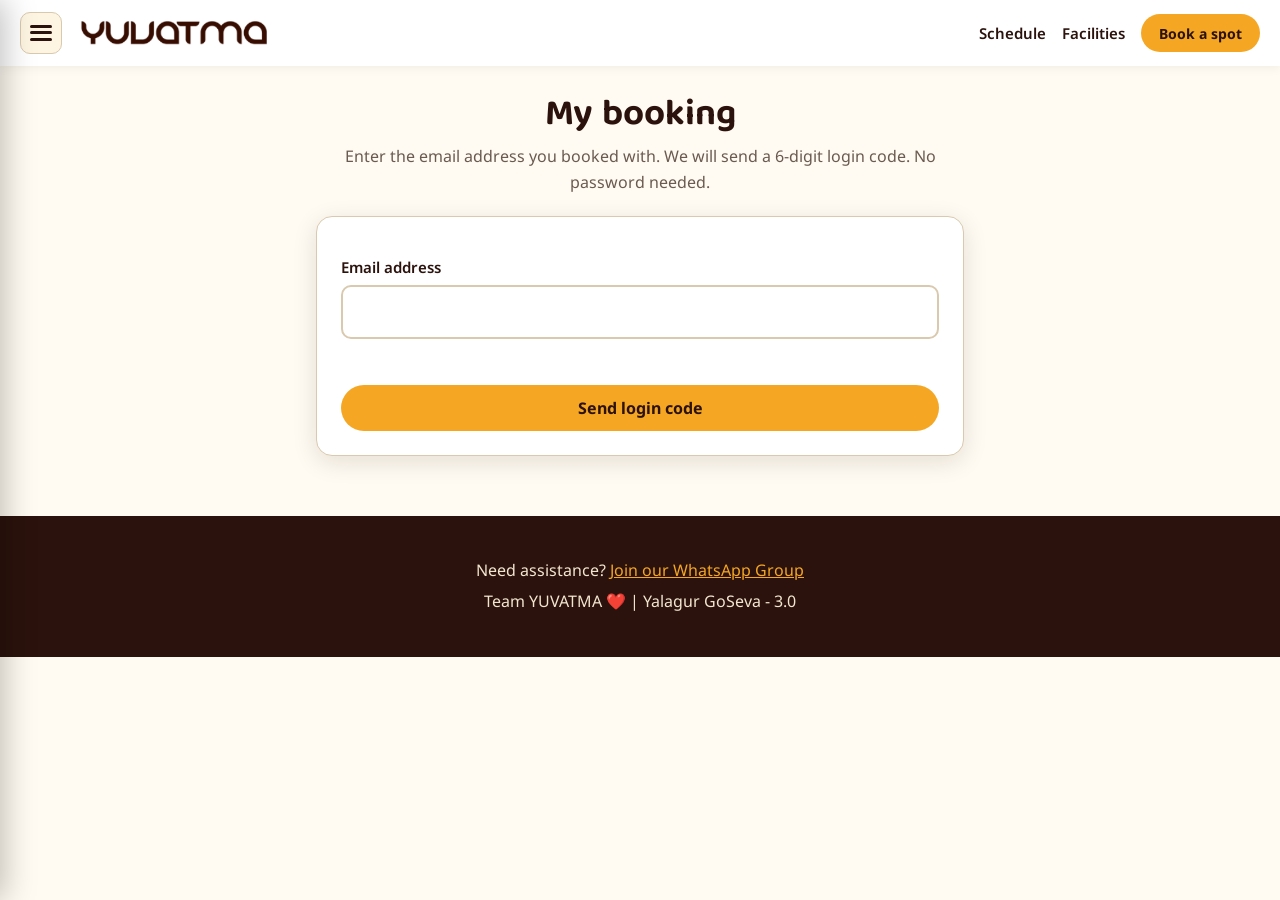
<file: my-booking.html>
<!doctype html>
<html lang="en">
<head>
<meta charset="utf-8">
<meta name="viewport" content="width=device-width,initial-scale=1">
<title>My Booking | Yuvatma 2026 | GoSeva - 3.0</title>
<link rel="preconnect" href="https://fonts.googleapis.com">
<link rel="preconnect" href="https://fonts.gstatic.com" crossorigin>
<link href="https://fonts.googleapis.com/css2?family=Baloo+Tamma+2:wght@600;700;800&family=Noto+Sans:wght@400;600;700&family=Noto+Sans+Kannada:wght@400;600;700&display=swap" rel="stylesheet">
<link rel="stylesheet" href="style.css">
</head>
<body>

<header class="top">
  <div class="top-left">
    <button type="button" class="menu-btn" id="menu-btn" aria-label="Open Navigation Menu">
      <span class="bar"></span>
      <span class="bar"></span>
      <span class="bar"></span>
    </button>
    <a href="index.html">
      <img class="logo" src="logo.png" alt="YUVATMA" onerror="this.src='assets/logo.png'">
    </a>
  </div>
  <nav class="top-nav">
    <a href="index.html#schedule" class="nav-link">Schedule</a>
    <a href="index.html#facilities" class="nav-link">Facilities</a>
    <a class="btn sm" href="index.html#book">Book a spot</a>
  </nav>
</header>

<!-- Sidebar Drawer -->
<div class="sidebar-overlay" id="sidebar-overlay" aria-hidden="true"></div>
<aside class="sidebar" id="sidebar" aria-label="Main Navigation" aria-hidden="true">
  <div class="sidebar-header">
    <div class="sidebar-brand">
      <img src="logo.png" alt="YUVATMA" class="sidebar-logo" onerror="this.src='assets/logo.png'">
      <h3 class="sidebar-title">Yalagur Yatra 2026</h3>
    </div>
    <button type="button" class="sidebar-close" id="sidebar-close" aria-label="Close menu" title="Close menu">&#10005;</button>
  </div>

  <div class="sidebar-profile">
    <div class="profile-avatar">👤</div>
    <div class="profile-info">
      <span class="profile-name" id="sidebar-user-name">My Account</span>
      <span class="profile-status" id="sidebar-user-status">View &amp; manage bookings</span>
    </div>
  </div>

  <nav class="sidebar-nav">
    <a href="index.html" class="sidebar-link">
      <span class="icon">🏠</span> Home Page
    </a>
    <a href="index.html#schedule" class="sidebar-link">
      <span class="icon">📅</span> 2-Day Schedule
    </a>
    <a href="index.html#facilities" class="sidebar-link">
      <span class="icon">✨</span> Facilities Provided
    </a>
    <a href="index.html#seats" class="sidebar-link">
      <span class="icon">🚌</span> Live Seats Left
    </a>
    <a href="index.html#book" class="sidebar-link">
      <span class="icon">🎟️</span> Book Your Spot
    </a>
    <div class="sidebar-divider"></div>
    <a href="my-booking.html" class="sidebar-link highlight">
      <span class="icon">📑</span> My Bookings
    </a>
    <div class="sidebar-divider"></div>
    <div class="sidebar-contact-box">
      <h4>Contact YUVATMA</h4>
      <p class="contact-sub">Questions about your verification or payment?</p>
      <a href="https://chat.whatsapp.com/E0sBKM5HKgl7DMPtVPsWwL?s=cl&p=a&iam=2" target="_blank" class="contact-pill wa" id="sb-wa-link">
        <span>💬</span> WhatsApp Group
      </a>
      <a href="tel:+919739755771" class="contact-pill phone" id="sb-tel-link">
        <span>📞</span> Call: +91 9739755771
      </a>
      <a href="mailto:jahagirdarvivek26@gmail.com" class="contact-pill mail" id="sb-mail-link">
        <span>✉️</span> Email Support
      </a>
    </div>
  </nav>
</aside>

<main class="book">
  <h2>My booking</h2>
  <p class="sub" id="sub"></p>
  <div class="card" id="box"></div>
</main>

<footer>
  <p>Need assistance? <a id="wa" href="https://chat.whatsapp.com/E0sBKM5HKgl7DMPtVPsWwL?s=cl&p=a&iam=2" target="_blank">Join our WhatsApp Group</a></p>
  <p>Team YUVATMA ❤️ | Yalagur GoSeva - 3.0</p>
</footer>

<script src="config.js"></script>
<script src="account.js"></script>
</body>
</html>
</file>
<file: style.css>
:root {
  --red: #9e1b1f;
  --deep: #6f1015;
  --gold: #f5a623;
  --gold-light: #fef4e2;
  --ink: #2b120c;
  --ink-light: #523b34;
  --paper: #fffbf2;
  --paper-card: #ffffff;
  --leaf: #2f6b3a;
  --leaf-light: #e8f5ec;
  --line: #d9c9ae;
  --r: 16px;
  --shadow: 0 8px 24px rgba(43, 18, 12, 0.1);
  --shadow-lg: 0 16px 40px rgba(43, 18, 12, 0.16);
}

* {
  box-sizing: border-box;
}

html {
  scroll-behavior: smooth;
}

body {
  margin: 0;
  font: 400 16px/1.6 "Noto Sans", "Noto Sans Kannada", sans-serif;
  color: var(--ink);
  background: var(--paper);
  -webkit-font-smoothing: antialiased;
}

h1, h2, h3, h4 {
  font-family: "Baloo Tamma 2", "Noto Sans Kannada", sans-serif;
  line-height: 1.15;
  margin: 0;
}

[hidden] {
  display: none !important;
}

:focus-visible {
  outline: 3px solid var(--red);
  outline-offset: 2px;
}

/* Announcement Bar */
.announcement-bar {
  background: var(--ink);
  color: var(--gold);
  text-align: center;
  padding: 8px 16px;
  font-size: 14px;
  font-weight: 600;
  display: flex;
  justify-content: center;
  align-items: center;
  gap: 8px;
}
.announcement-bar a, .announcement-bar button {
  color: #fff;
  text-decoration: underline;
  background: none;
  border: 0;
  font: inherit;
  font-weight: 700;
  cursor: pointer;
  margin-left: 6px;
  padding: 0;
}

/* Top Header */
.top {
  display: flex;
  justify-content: space-between;
  align-items: center;
  padding: 12px 20px;
  background: #ffffff;
  position: sticky;
  top: 0;
  z-index: 90;
  box-shadow: 0 2px 10px rgba(43, 18, 12, 0.06);
}

.top-left {
  display: flex;
  align-items: center;
  gap: 14px;
}

.menu-btn {
  display: flex;
  flex-direction: column;
  justify-content: space-around;
  width: 42px;
  height: 42px;
  background: var(--gold-light);
  border: 1px solid var(--line);
  border-radius: 10px;
  padding: 10px 9px;
  cursor: pointer;
  transition: all 0.2s ease;
}
.menu-btn:hover {
  background: #fae4be;
}
.menu-btn .bar {
  width: 100%;
  height: 3px;
  background: var(--ink);
  border-radius: 999px;
  transition: all 0.2s ease;
}

.logo {
  height: 34px;
  width: auto;
  display: block;
}

.top-nav {
  display: flex;
  align-items: center;
  gap: 16px;
}
.top-nav .nav-link {
  color: var(--ink);
  font-weight: 600;
  text-decoration: none;
  font-size: 15px;
  display: none;
}
@media (min-width: 680px) {
  .top-nav .nav-link {
    display: inline-block;
  }
}

/* Buttons */
.btn {
  display: inline-flex;
  align-items: center;
  justify-content: center;
  gap: 8px;
  min-height: 46px;
  padding: 10px 24px;
  border: 0;
  border-radius: 999px;
  background: var(--gold);
  color: var(--ink);
  font: 700 16px "Noto Sans", sans-serif;
  text-decoration: none;
  cursor: pointer;
  text-align: center;
  transition: transform 0.15s ease, background 0.15s ease, box-shadow 0.15s ease;
}
.btn:hover {
  transform: translateY(-1px);
  box-shadow: 0 4px 12px rgba(245, 166, 35, 0.4);
}
.btn:active {
  transform: translateY(1px);
}
.btn.sm {
  min-height: 38px;
  padding: 6px 18px;
  font-size: 14px;
}
.btn.ghost {
  background: transparent;
  color: var(--ink);
  box-shadow: inset 0 0 0 2px var(--ink);
}
.btn.ghost:hover {
  background: rgba(43, 18, 12, 0.05);
  box-shadow: inset 0 0 0 2px var(--red);
  color: var(--red);
}
.btn:disabled {
  opacity: 0.6;
  cursor: wait;
  transform: none !important;
  box-shadow: none !important;
}

/* Sidebar Drawer */
.sidebar-overlay {
  position: fixed;
  inset: 0;
  background: rgba(43, 18, 12, 0.6);
  backdrop-filter: blur(4px);
  z-index: 999;
  opacity: 0;
  pointer-events: none;
  transition: opacity 0.3s ease;
}
.sidebar-overlay.active {
  opacity: 1;
  pointer-events: auto;
}

.sidebar {
  position: fixed;
  top: 0;
  left: 0;
  bottom: 0;
  width: min(340px, 86vw);
  background: #ffffff;
  z-index: 1000;
  transform: translateX(-100%);
  transition: transform 0.3s cubic-bezier(0.16, 1, 0.3, 1);
  overflow-y: auto;
  box-shadow: 4px 0 30px rgba(0, 0, 0, 0.25);
  display: flex;
  flex-direction: column;
}
.sidebar.active {
  transform: translateX(0);
}

.sidebar-header {
  display: flex;
  align-items: center;
  justify-content: space-between;
  padding: 16px 18px;
  background: var(--paper);
  border-bottom: 1px solid var(--line);
  position: relative;
  min-height: 64px;
}
.sidebar-brand {
  display: flex;
  align-items: center;
  gap: 10px;
  min-width: 0;
  flex: 1;
  overflow: hidden;
}
.sidebar-logo {
  height: 28px;
  width: auto;
  flex-shrink: 0;
}
.sidebar-title {
  font-size: 1.1rem;
  font-weight: 700;
  color: var(--red);
  margin: 0;
  white-space: nowrap;
  overflow: hidden;
  text-overflow: ellipsis;
}
.sidebar-close {
  width: 36px;
  height: 36px;
  min-width: 36px;
  min-height: 36px;
  background: #f0e6d6;
  border: 1px solid var(--line);
  font-size: 20px;
  font-weight: 700;
  color: var(--ink);
  cursor: pointer;
  line-height: 1;
  border-radius: 50%;
  display: inline-flex;
  align-items: center;
  justify-content: center;
  flex-shrink: 0;
  margin-left: 10px;
  padding: 0;
  transition: all 0.2s ease;
  z-index: 10;
}
.sidebar-close:hover {
  background: var(--red);
  color: #ffffff;
  border-color: var(--red);
}

/* Profile in Sidebar */
.sidebar-profile {
  display: flex;
  align-items: center;
  gap: 12px;
  margin: 16px 20px 8px;
  padding: 14px 16px;
  background: var(--gold-light);
  border: 1px solid #ebd4a8;
  border-radius: 12px;
}
.profile-avatar {
  font-size: 24px;
  background: #ffffff;
  width: 44px;
  height: 44px;
  display: flex;
  align-items: center;
  justify-content: center;
  border-radius: 50%;
  border: 1px solid var(--line);
}
.profile-info {
  display: flex;
  flex-direction: column;
}
.profile-name {
  font-weight: 700;
  font-size: 15px;
  color: var(--ink);
}
.profile-status {
  font-size: 12px;
  color: var(--leaf);
  font-weight: 600;
}

.sidebar-nav {
  padding: 12px 16px 30px;
  display: flex;
  flex-direction: column;
  gap: 4px;
}
.sidebar-link {
  display: flex;
  align-items: center;
  gap: 12px;
  padding: 12px 16px;
  color: var(--ink);
  text-decoration: none;
  font-weight: 600;
  font-size: 15px;
  border-radius: 10px;
  transition: background 0.15s ease, color 0.15s ease;
}
.sidebar-link .icon {
  font-size: 18px;
  width: 24px;
  text-align: center;
}
.sidebar-link:hover {
  background: var(--gold-light);
  color: var(--red);
}
.sidebar-link.highlight {
  background: #fbf0dc;
  color: var(--red);
  border-left: 4px solid var(--red);
}
.sidebar-divider {
  height: 1px;
  background: var(--line);
  margin: 12px 8px;
}

.sidebar-contact-box {
  background: var(--paper);
  border: 1px solid var(--line);
  border-radius: 12px;
  padding: 16px;
  margin-top: 8px;
}
.sidebar-contact-box h4 {
  font-size: 1.1rem;
  color: var(--red);
  margin-bottom: 4px;
}
.contact-sub {
  font-size: 13px;
  color: var(--ink-light);
  margin: 0 0 12px;
}
.contact-pill {
  display: flex;
  align-items: center;
  gap: 10px;
  padding: 9px 14px;
  background: #ffffff;
  border: 1px solid var(--line);
  border-radius: 8px;
  text-decoration: none;
  color: var(--ink);
  font-weight: 600;
  font-size: 13px;
  margin-bottom: 8px;
  transition: background 0.15s ease, border-color 0.15s ease;
}
.contact-pill:last-child {
  margin-bottom: 0;
}
.contact-pill:hover {
  background: var(--gold-light);
  border-color: var(--gold);
}
.contact-pill.wa {
  color: var(--leaf);
  border-color: #c0dec8;
}

/* Hero Section */
.hero {
  display: grid;
  gap: 28px;
  align-items: center;
  padding: 36px 20px 48px;
  color: #fff;
  background: radial-gradient(circle at 75% 40%, #c1272d, var(--deep) 70%);
}
.launch-badge {
  display: inline-flex;
  align-items: center;
  gap: 8px;
  padding: 6px 14px;
  background: rgba(255, 255, 255, 0.16);
  border: 1px solid rgba(255, 255, 255, 0.35);
  border-radius: 999px;
  font-size: 13px;
  font-weight: 700;
  color: var(--gold);
  margin-bottom: 12px;
}
.namaste {
  margin: 0 0 4px;
  font-size: 1.4rem;
}
h1 {
  font-size: clamp(2.5rem, 8vw, 4.4rem);
  font-weight: 800;
  color: var(--gold);
  text-shadow: 3px 3px 0 var(--ink);
}
.lead {
  max-width: 38ch;
  font-size: 1.15rem;
  margin: 14px 0 20px;
  line-height: 1.6;
}
.facts {
  list-style: none;
  margin: 0 0 24px;
  padding: 0;
}
.facts li {
  margin: 6px 0;
  font-size: 15px;
}
.facts b {
  color: var(--gold);
  display: inline-block;
  min-width: 7.4em;
}
.hero-actions {
  display: flex;
  flex-wrap: wrap;
  gap: 12px;
  align-items: center;
}
.poster {
  width: 100%;
  max-height: 480px;
  object-fit: cover;
  border: 4px solid var(--gold);
  border-radius: var(--r);
  box-shadow: 0 18px 40px rgba(0, 0, 0, 0.35);
}
@media (min-width: 860px) {
  .hero {
    grid-template-columns: 1fr 1.05fr;
    padding: 60px max(24px, calc(50% - 560px));
  }
}

/* Live Seat Tracker Banner / Section */
.seat-section {
  max-width: 1120px;
  margin: -24px auto 30px;
  padding: 0 20px;
  position: relative;
  z-index: 10;
}
.seat-card {
  background: #ffffff;
  border: 2px solid var(--gold);
  border-radius: var(--r);
  padding: 24px;
  box-shadow: var(--shadow-lg);
  display: grid;
  gap: 20px;
}
@media (min-width: 800px) {
  .seat-card {
    grid-template-columns: 1fr 1.4fr;
    align-items: center;
  }
}
.seat-header {
  display: flex;
  flex-direction: column;
  gap: 6px;
}
.live-badge {
  display: inline-flex;
  align-items: center;
  gap: 6px;
  width: fit-content;
  background: var(--leaf-light);
  color: var(--leaf);
  padding: 4px 10px;
  border-radius: 999px;
  font-size: 12px;
  font-weight: 700;
  text-transform: uppercase;
  letter-spacing: 0.5px;
}
.live-dot {
  width: 8px;
  height: 8px;
  background: var(--leaf);
  border-radius: 50%;
  animation: pulse 1.8s infinite;
}
@keyframes pulse {
  0% { transform: scale(0.9); opacity: 1; }
  50% { transform: scale(1.3); opacity: 0.6; }
  100% { transform: scale(0.9); opacity: 1; }
}
.seat-title {
  font-size: 1.6rem;
  color: var(--red);
}
.seat-subtitle {
  font-size: 14px;
  color: var(--ink-light);
  margin: 0;
}
.seat-stats {
  display: flex;
  flex-direction: column;
  gap: 12px;
}
.seat-numbers {
  display: flex;
  align-items: baseline;
  justify-content: space-between;
}
.seat-left-display {
  display: flex;
  align-items: baseline;
  gap: 8px;
}
.seat-big-num {
  font-family: "Baloo Tamma 2", sans-serif;
  font-size: 2.8rem;
  font-weight: 800;
  color: var(--leaf);
  line-height: 1;
}
.seat-big-label {
  font-weight: 700;
  font-size: 16px;
  color: var(--ink);
}
.seat-total-pill {
  font-size: 13px;
  color: var(--ink-light);
  background: var(--paper);
  padding: 4px 12px;
  border-radius: 999px;
  border: 1px solid var(--line);
}
.progress-bar-wrap {
  width: 100%;
  height: 14px;
  background: #f0e6d6;
  border-radius: 999px;
  overflow: hidden;
  position: relative;
}
.progress-bar-fill {
  height: 100%;
  width: 0%;
  background: linear-gradient(90deg, var(--gold), var(--red));
  border-radius: 999px;
  transition: width 0.8s cubic-bezier(0.16, 1, 0.3, 1);
}
.seat-footer-note {
  font-size: 13px;
  color: var(--ink-light);
  margin: 0;
  display: flex;
  justify-content: space-between;
  align-items: center;
}

/* Feature Highlights */
.hl {
  display: grid;
  gap: 20px;
  padding: 24px 20px 36px;
  max-width: 1120px;
  margin: 0 auto;
}
.hl-card {
  background: #ffffff;
  border: 1px solid var(--line);
  border-radius: var(--r);
  padding: 22px;
  box-shadow: var(--shadow);
  transition: transform 0.2s ease;
}
.hl-card:hover {
  transform: translateY(-2px);
}
.hl-card h3 {
  font-size: 1.35rem;
  color: var(--red);
  margin-bottom: 6px;
}
.hl-card p {
  margin: 0;
  color: var(--ink-light);
  font-size: 14.5px;
  line-height: 1.55;
}
@media (min-width: 700px) {
  .hl {
    grid-template-columns: repeat(3, 1fr);
  }
}

/* Content Sections */
.section {
  max-width: 1120px;
  margin: 0 auto;
  padding: 48px 20px;
}
.section-header {
  text-align: center;
  max-width: 700px;
  margin: 0 auto 36px;
}
.section-tag {
  display: inline-block;
  background: var(--gold-light);
  color: var(--red);
  font-weight: 700;
  font-size: 13px;
  text-transform: uppercase;
  letter-spacing: 1px;
  padding: 4px 14px;
  border-radius: 999px;
  margin-bottom: 8px;
}
.section-header h2 {
  font-size: clamp(2rem, 5vw, 2.8rem);
  color: var(--ink);
}
.section-header p {
  color: var(--ink-light);
  margin: 8px 0 0;
  font-size: 1.05rem;
}

/* About Grid */
.about-grid {
  display: grid;
  gap: 24px;
}
@media (min-width: 760px) {
  .about-grid {
    grid-template-columns: repeat(2, 1fr);
  }
}
.about-box {
  background: #ffffff;
  border-radius: var(--r);
  border: 1px solid var(--line);
  padding: 24px;
  display: flex;
  gap: 16px;
  box-shadow: var(--shadow);
}
.about-box-icon {
  font-size: 2.2rem;
  flex-shrink: 0;
  background: var(--gold-light);
  width: 56px;
  height: 56px;
  border-radius: 12px;
  display: flex;
  align-items: center;
  justify-content: center;
}
.about-box h3 {
  font-size: 1.35rem;
  color: var(--red);
  margin-bottom: 6px;
}
.about-box p {
  margin: 0;
  color: var(--ink-light);
  font-size: 14.5px;
  line-height: 1.55;
}

/* Schedule / Itinerary */
.schedule-tabs {
  display: flex;
  justify-content: center;
  gap: 12px;
  margin-bottom: 28px;
}
.tab-btn {
  padding: 10px 24px;
  background: #ffffff;
  border: 2px solid var(--line);
  border-radius: 999px;
  font: 700 15px "Noto Sans", sans-serif;
  color: var(--ink);
  cursor: pointer;
  transition: all 0.2s ease;
}
.tab-btn.active {
  background: var(--red);
  border-color: var(--red);
  color: #ffffff;
}

.timeline {
  display: flex;
  flex-direction: column;
  gap: 16px;
  max-width: 820px;
  margin: 0 auto;
}
.timeline-item {
  display: grid;
  grid-template-columns: 100px 1fr;
  gap: 16px;
  background: #ffffff;
  border-radius: 12px;
  border: 1px solid var(--line);
  padding: 16px 20px;
  box-shadow: 0 2px 10px rgba(43, 18, 12, 0.05);
  align-items: baseline;
}
.timeline-time {
  font-family: "Baloo Tamma 2", sans-serif;
  font-size: 1.15rem;
  font-weight: 700;
  color: var(--red);
}
.timeline-content h4 {
  font-size: 1.2rem;
  margin: 0 0 4px;
  color: var(--ink);
}
.timeline-content p {
  margin: 0;
  font-size: 14.5px;
  color: var(--ink-light);
}

/* Facilities Grid */
.facilities-grid {
  display: grid;
  gap: 20px;
  grid-template-columns: repeat(auto-fill, minmax(280px, 1fr));
}
.facility-card {
  background: #ffffff;
  border: 1px solid var(--line);
  border-radius: var(--r);
  padding: 22px;
  box-shadow: var(--shadow);
  display: flex;
  flex-direction: column;
  gap: 8px;
}
.facility-icon {
  font-size: 2rem;
  margin-bottom: 4px;
}
.facility-card h3 {
  font-size: 1.25rem;
  color: var(--red);
}
.facility-card p {
  margin: 0;
  font-size: 14.5px;
  color: var(--ink-light);
}

/* Guidelines Box */
.guidelines-card {
  max-width: 820px;
  margin: 0 auto;
  background: #ffffff;
  border: 1px solid var(--line);
  border-radius: var(--r);
  padding: 28px;
  box-shadow: var(--shadow);
}
.guidelines-card ul {
  margin: 12px 0 0;
  padding-left: 20px;
}
.guidelines-card li {
  margin: 8px 0;
  font-size: 15px;
  color: var(--ink);
}

/* Booking Section */
.book {
  max-width: 680px;
  margin: 0 auto;
  padding: 30px 16px 60px;
  scroll-margin-top: 20px;
}
.book h2 {
  font-size: 2.3rem;
  text-align: center;
}
.sub {
  margin: 6px 0 20px;
  color: #6b5a50;
  text-align: center;
}

/* Pre-booking Banner */
.prebooking-notice {
  background: #fff8e6;
  border: 2px solid var(--gold);
  border-radius: var(--r);
  padding: 24px;
  margin-bottom: 24px;
  display: flex;
  gap: 16px;
  align-items: flex-start;
  box-shadow: var(--shadow);
}
.prebooking-icon {
  font-size: 2.2rem;
  flex-shrink: 0;
}
.prebooking-content h3 {
  font-size: 1.35rem;
  color: var(--red);
  margin-bottom: 6px;
}
.prebooking-content p {
  margin: 0 0 16px;
  font-size: 14.5px;
  color: var(--ink);
  line-height: 1.55;
}
.prebooking-actions {
  display: flex;
  flex-wrap: wrap;
  gap: 12px;
}

.card {
  background: #fff;
  border-radius: var(--r);
  padding: 24px;
  box-shadow: 0 6px 24px rgba(43, 18, 12, 0.12);
  border: 1px solid var(--line);
}

.steps {
  display: flex;
  gap: 6px;
  list-style: none;
  margin: 0 0 20px;
  padding: 0;
}
.steps li {
  flex: 1;
  padding-bottom: 6px;
  border-bottom: 4px solid #eadfcb;
  text-align: center;
  font-size: 14px;
  color: #7a665c;
  font-weight: 600;
}
.steps li.on {
  border-color: var(--red);
  color: var(--ink);
}
.steps li.done {
  border-color: var(--leaf);
}

label {
  display: block;
  margin: 14px 0;
  font-weight: 600;
  font-size: 15px;
}
input, textarea {
  display: block;
  width: 100%;
  margin-top: 6px;
  padding: 13px 14px;
  font: inherit;
  font-weight: 400;
  color: var(--ink);
  background: #fff;
  border: 2px solid var(--line);
  border-radius: 10px;
}
input:focus, textarea:focus {
  outline: 0;
  border-color: var(--red);
  box-shadow: 0 0 0 3px rgba(158, 27, 31, 0.18);
}
fieldset {
  margin: 16px 0;
  padding: 8px 14px 12px;
  border: 2px solid var(--line);
  border-radius: 10px;
}
legend {
  padding: 0 8px;
  font-weight: 700;
  color: var(--red);
}
.hint {
  margin: 6px 0;
  font-size: 13.5px;
  color: #6b5a50;
}

/* Group Size Selector - NO PRICES DISPLAYED */
.sizes {
  display: grid;
  grid-template-columns: 1fr 1fr;
  gap: 12px;
  margin-top: 14px;
}
.size {
  min-height: 86px;
  padding: 14px 12px;
  border: 2px solid var(--line);
  border-radius: 12px;
  background: #fff;
  color: var(--ink);
  font: inherit;
  cursor: pointer;
  display: flex;
  flex-direction: column;
  align-items: center;
  justify-content: center;
  gap: 4px;
  text-align: center;
  transition: all 0.15s ease;
}
.size:hover {
  border-color: var(--gold);
  background: var(--gold-light);
}
.size-badge {
  font-size: 12px;
  font-weight: 700;
  color: var(--red);
  text-transform: uppercase;
}
.size b {
  font: 800 1.25rem "Baloo Tamma 2", sans-serif;
}
.size-sub {
  font-size: 12px;
  color: var(--ink-light);
}
.size.on {
  background: var(--gold-light);
  border-color: var(--red);
  box-shadow: 0 0 0 2px var(--red);
}

/* Payment View & Show QR */
.pay {
  background: var(--paper);
  border: 1px solid var(--line);
  border-radius: 12px;
  padding: 16px;
  margin: 16px 0;
}
.pay-info-row {
  display: flex;
  align-items: center;
  justify-content: space-between;
  margin-bottom: 12px;
  padding-bottom: 12px;
  border-bottom: 1px solid var(--line);
}
.upi-tag {
  font-size: 15px;
}
.upi-tag b {
  color: var(--red);
  letter-spacing: 0.5px;
}
.pay-actions {
  display: flex;
  flex-wrap: wrap;
  gap: 10px;
  margin-bottom: 8px;
}
.pay-actions .btn {
  flex: 1;
  min-width: 140px;
}

/* Modal Popup Core */
.modal-overlay {
  position: fixed;
  inset: 0;
  background: rgba(43, 18, 12, 0.7);
  backdrop-filter: blur(5px);
  z-index: 10000;
  display: flex;
  align-items: center;
  justify-content: center;
  padding: 16px;
  opacity: 0;
  pointer-events: none;
  transition: opacity 0.25s ease;
}
.modal-overlay.active {
  opacity: 1;
  pointer-events: auto;
}
.modal-dialog {
  background: #ffffff;
  border-radius: var(--r);
  max-width: 440px;
  width: 100%;
  padding: 26px;
  box-shadow: 0 20px 50px rgba(0, 0, 0, 0.35);
  position: relative;
  text-align: center;
  transform: translateY(20px) scale(0.95);
  transition: transform 0.25s cubic-bezier(0.16, 1, 0.3, 1);
  max-height: 90vh;
  overflow-y: auto;
}
.modal-overlay.active .modal-dialog {
  transform: translateY(0) scale(1);
}
.modal-close {
  position: absolute;
  top: 14px;
  right: 14px;
  background: transparent;
  border: 0;
  font-size: 26px;
  line-height: 1;
  color: var(--ink);
  cursor: pointer;
  padding: 4px 8px;
  border-radius: 8px;
}
.modal-close:hover {
  background: var(--line);
}
.modal-title {
  font-size: 1.5rem;
  color: var(--red);
  margin-bottom: 4px;
}
.modal-subtitle {
  font-size: 13.5px;
  color: var(--ink-light);
  margin: 0 0 16px;
}

/* Interested Modal Form Styling */
.interested-modal-header {
  text-align: center;
  margin-bottom: 18px;
}
.interested-badge {
  display: inline-block;
  background: var(--gold-light);
  color: var(--red);
  font-weight: 700;
  font-size: 12px;
  padding: 3px 12px;
  border-radius: 999px;
  text-transform: uppercase;
  letter-spacing: 0.5px;
  margin-bottom: 6px;
}
.interested-form {
  text-align: left;
}
.interested-form .form-group {
  margin-bottom: 14px;
}
.interested-form label {
  display: block;
  font-weight: 700;
  font-size: 13.5px;
  margin: 0 0 4px;
  color: var(--ink);
}
.interested-form input {
  width: 100%;
  padding: 12px 14px;
  border: 2px solid var(--line);
  border-radius: 10px;
  font: inherit;
  font-size: 15px;
  color: var(--ink);
  background: #fff;
  margin-top: 0;
}
.interested-form input:focus {
  outline: 0;
  border-color: var(--red);
  box-shadow: 0 0 0 3px rgba(158, 27, 31, 0.15);
}
.interested-form .field-hint {
  font-size: 12px;
  color: var(--ink-light);
  margin-top: 4px;
}
.interested-form .err-msg {
  color: #b00020;
  font-size: 13.5px;
  font-weight: 600;
  margin: 10px 0;
  min-height: 1.4em;
  text-align: center;
}
.interested-form .btn {
  width: 100%;
  padding: 14px;
  font-size: 16px;
  font-weight: 800;
}

/* QR Code Modal Styling */
.qr-container {
  display: flex;
  justify-content: center;
  margin: 12px auto;
  background: #ffffff;
  padding: 12px;
  border: 2px solid var(--line);
  border-radius: 12px;
  width: fit-content;
}
.qr-img {
  width: 220px;
  height: 220px;
  display: block;
}
.qr-amount-badge {
  font-family: "Baloo Tamma 2", sans-serif;
  font-size: 1.8rem;
  font-weight: 800;
  color: var(--red);
  margin: 8px 0;
}
.copy-upi-btn {
  display: inline-flex;
  align-items: center;
  gap: 8px;
  background: var(--gold-light);
  border: 1px solid var(--line);
  padding: 8px 16px;
  border-radius: 999px;
  font-size: 13px;
  font-weight: 700;
  color: var(--ink);
  cursor: pointer;
  margin-bottom: 12px;
}
.copy-upi-btn:hover {
  background: #fae4be;
}
.modal-instruction {
  font-size: 12.5px;
  color: var(--ink-light);
  margin: 0 0 16px;
  line-height: 1.45;
}

.total {
  margin-top: 16px;
  text-align: right;
  font-weight: 700;
  font-size: 1.1rem;
  color: var(--red);
}
.err {
  min-height: 1.5em;
  margin: 8px 0;
  color: #b00020;
  font-weight: 600;
}
.nav {
  display: flex;
  gap: 12px;
  margin-top: 14px;
}
.nav .btn {
  flex: 1;
}
.hp {
  position: absolute;
  left: -9999px;
}

.ok {
  padding: 16px 0;
  text-align: center;
}
.bid {
  margin: 8px 0;
  font: 800 2.4rem "Baloo Tamma 2", sans-serif;
  letter-spacing: 0.04em;
  color: var(--red);
}

/* Footer */
footer {
  padding: 36px 20px;
  text-align: center;
  background: var(--ink);
  color: #f3e6d0;
}
footer a {
  color: var(--gold);
}
footer p {
  margin: 6px 0;
}

@media (prefers-reduced-motion: reduce) {
  html {
    scroll-behavior: auto;
  }
}

/* My Booking Page */
.link {
  margin-right: 16px;
  padding: 8px 0;
  border: 0;
  background: none;
  color: var(--red);
  font: inherit;
  font-weight: 600;
  text-decoration: underline;
  cursor: pointer;
}
.link:disabled {
  color: #7a665c;
  text-decoration: none;
  cursor: default;
}
.bk {
  margin-bottom: 18px;
  padding-bottom: 18px;
  border-bottom: 1px solid #eadfcb;
}
.bk h3 {
  display: flex;
  flex-wrap: wrap;
  gap: 8px;
  align-items: center;
}
.bk h4 {
  margin: 14px 0 4px;
}
.bk ul {
  margin: 0;
  padding-left: 20px;
}
.pill {
  padding: 2px 12px;
  border-radius: 999px;
  background: var(--gold);
  font: 600 14px "Noto Sans", sans-serif;
}
.pill.ok {
  background: var(--leaf);
  color: #fff;
}
dl {
  display: grid;
  grid-template-columns: max-content 1fr;
  gap: 6px 16px;
  margin: 12px 0;
}
dt {
  font-weight: 600;
}
dd {
  margin: 0;
  overflow-wrap: anywhere;
}
.rep {
  margin-top: 12px;
  padding: 10px 14px;
  border-left: 4px solid var(--red);
  background: #fff4dc;
}
.rep p {
  margin: 4px 0 0;
}
</file>
